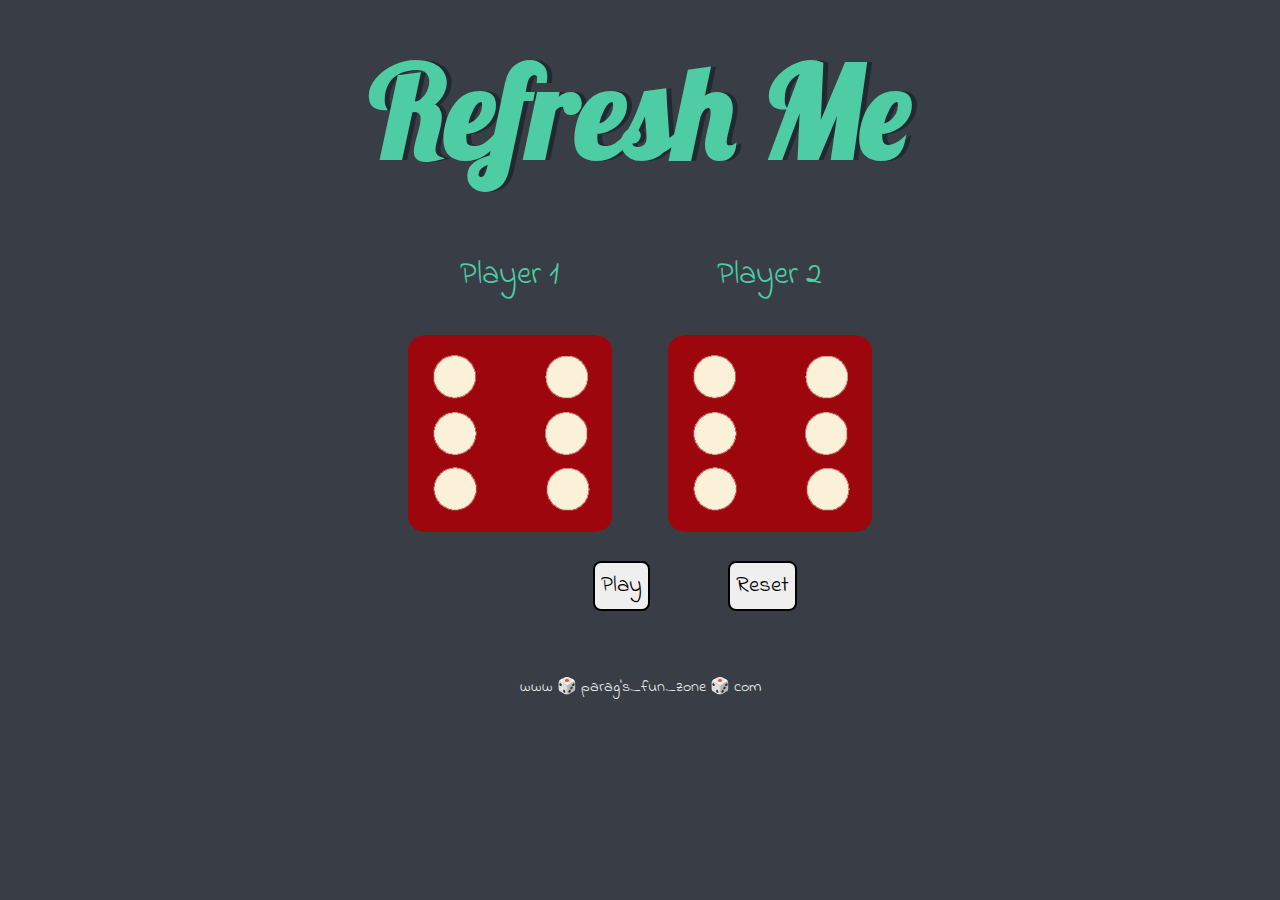
<file: index.html>
<!DOCTYPE html>
<html lang="en" dir="ltr">
  <head>
    <meta charset="utf-8">
    <title>DiceeGame</title>
    <link rel="stylesheet" href="styles.css">
    <link href="https://fonts.googleapis.com/css?family=Indie+Flower|Lobster" rel="stylesheet">
  </head>
  <body>

    <div class="container">
      <h1>Refresh Me</h1>

      <div class="dice">
        <p>Player 1</p>
        <img class="img1" src="./images/dice6.png">
      </div>

      <div class="dice">
        <p>Player 2</p>
        <img class="img2" src="./images/dice6.png">
      </div>

    </div> 

    <div class="button-container">
      <button type="button" id="playButton">Play</button>
      <button type="button" id="resetButton">Reset</button>
    </div>

    <script src="index.js" charset="utf-8"></script>

  </body>

  <footer>
    www 🎲 parag's_fun_zone 🎲 com
  </footer>
</html>
</file>
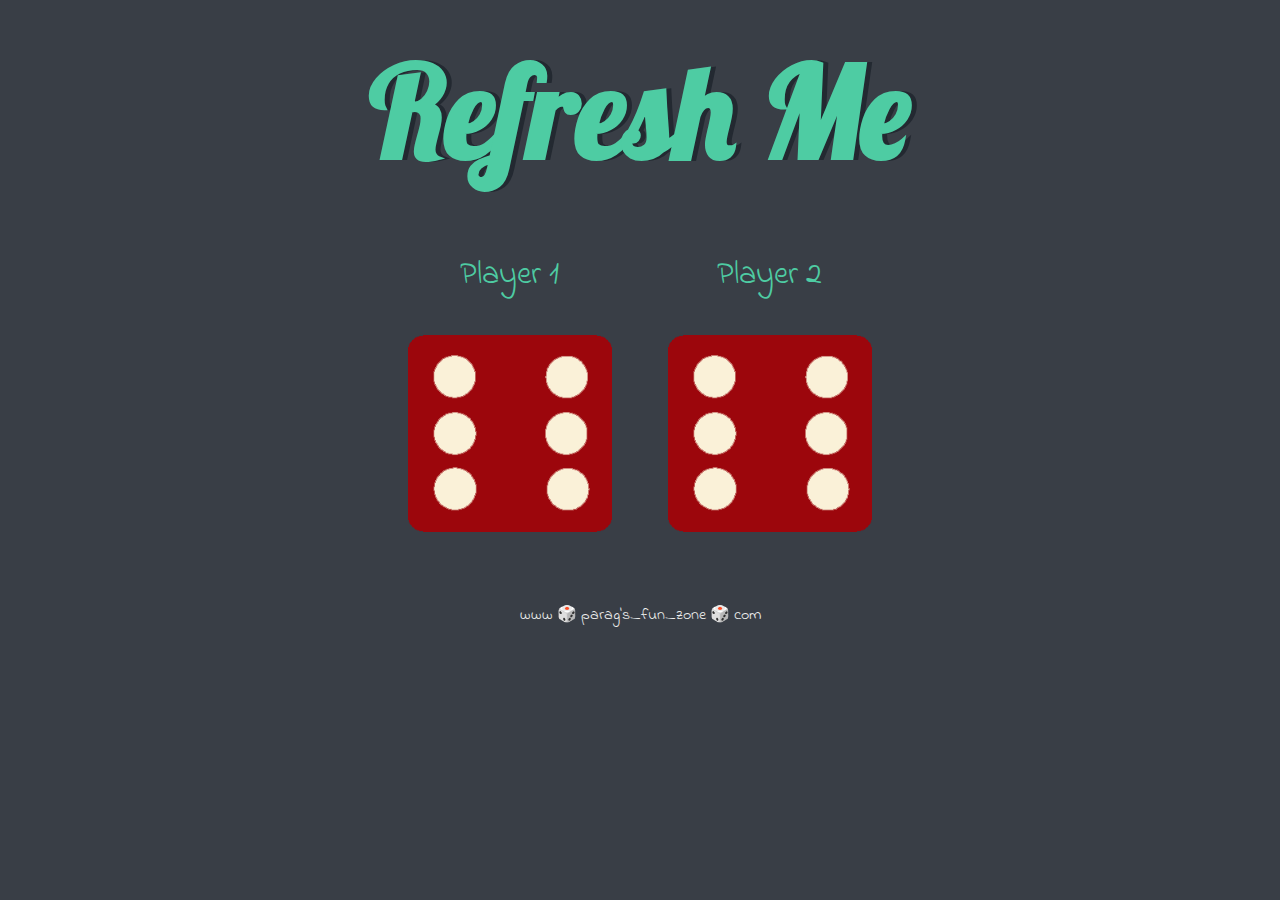
<file: dicee.html>
<!DOCTYPE html>
<html lang="en" dir="ltr">
  <head>
    <meta charset="utf-8">
    <title>DiceeGame</title>
    <link rel="stylesheet" href="styles.css">
    <link href="https://fonts.googleapis.com/css?family=Indie+Flower|Lobster" rel="stylesheet">
  </head>
  <body>

    <div class="container">
      <h1>Refresh Me</h1>

      <div class="dice">
        <p>Player 1</p>
        <img class="img1" src="./images/dice6.png">
      </div>

      <div class="dice">
        <p>Player 2</p>
        <img class="img2" src="./images/dice6.png">
      </div>

    </div>

    <script src="index.js" charset="utf-8"></script>

  </body>

  <footer>
    www 🎲 parag's_fun_zone 🎲 com
  </footer>
</html>
</file>
<file: styles.css>
.container {
  width: 70%;
  margin: auto;
  text-align: center;
}

.dice {
  text-align: center;
  display: inline-block;

}

body {
  background-color: #393E46;
}

h1 {
  margin: 30px;
  font-family: 'Lobster', cursive;
  font-size: 5rem;
  text-shadow: 5px 0 #232931;
  font-size: 8rem;
  color: #4ECCA3;
}

p {
  font-size: 2rem;
  color: #4ECCA3;
  font-family: 'Indie Flower', cursive;
}

img {
  width: 80%;
}

footer {
  margin-top: 5%;
  color: #EEEEEE;
  text-align: center;
  font-family: 'Indie Flower', cursive;

}
.button-container{
  display: inline-flex;
  margin-left: 40%;
  text-align: center;
  padding: 1px;

  
}
button{
  display: block;
  height: 50px;
  width: 130px;
  border: 2px solid;
  font-size: 23px;
  border-radius: 8px;
  margin-left: 30%;
  margin-top: 20px;
  font-family: 'Indie Flower', cursive;
}
</file>
